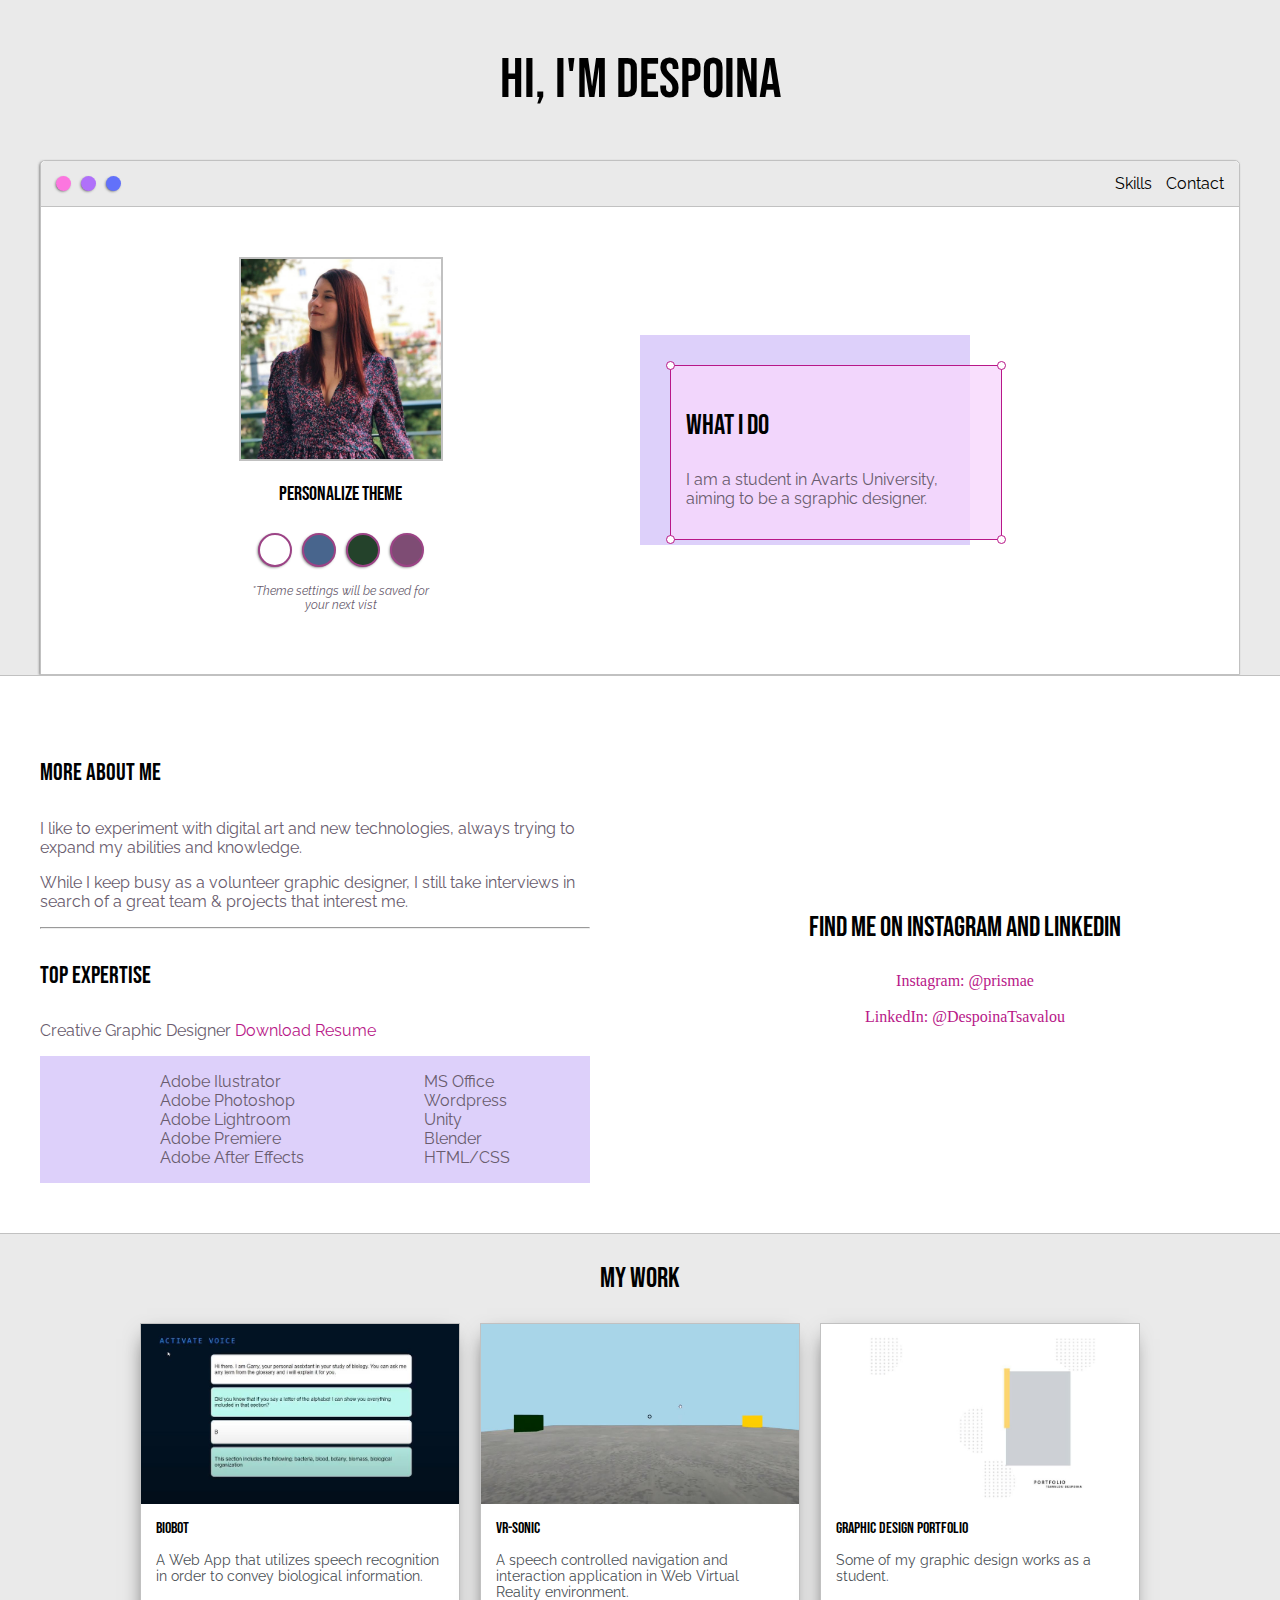
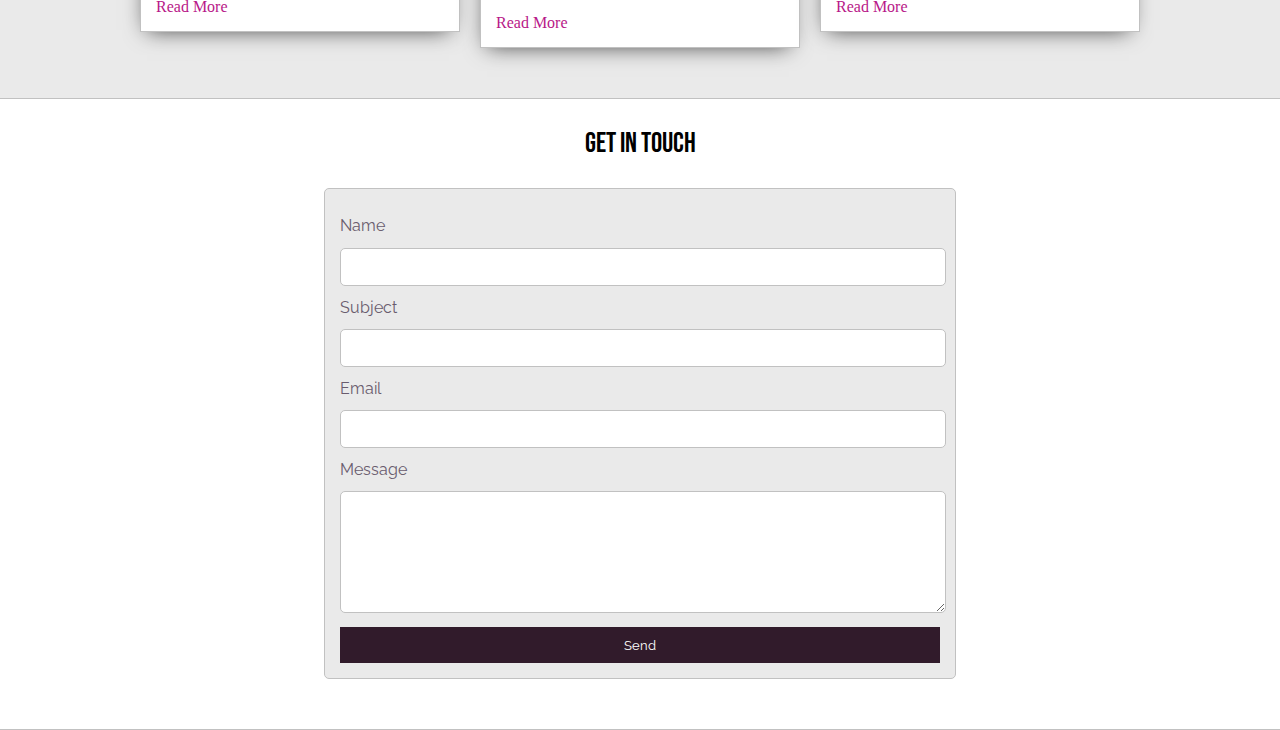
<file: index.html>
<!DOCTYPE html>
<html>
<head>
	<title>Despoina's Portfolio</title>


	<meta name="viewport" content="width=device-width, initial-scale=1, maximum-scale=1, minimum-scale=1" />

	<link href="https://fonts.googleapis.com/css2?family=Bebas+Neue&display=swap" rel="stylesheet">

	<link href="https://fonts.googleapis.com/css2?family=Raleway:wght@500&display=swap" rel="stylesheet">

	<link rel="stylesheet" type="text/css" href="default.css">
	<link id="theme-style" rel="stylesheet" type="text/css" href="">
</head>
<body>

	<section class="s1">
		<div class="main-container">
			<div class="greeting-wrapper">
				<h1>Hi, I'm Despoina</h1>
			</div>


			<div class="intro-wrapper">
				<div class="nav-wrapper">

			
					<a href="index.html">
						<div class="dots-wrapper">
							<div id="dot-1" class="browser-dot"></div>
							<div id="dot-2" class="browser-dot"></div>
							<div id="dot-3" class="browser-dot"></div>
						</div>
					</a>
					

					<ul id="navigation">
						<li><a href="index.html#skills">Skills</a></li>
						<li><a href="index.html#contact">Contact</a></li>
					
					</ul>
				</div>


				<div class="left-column">
					<img id="profile_pic" src="images/Despoina.jpg">
					<h5 style="text-align: center;line-height: 0;">Personalize Theme</h5>

					<div id="theme-options-wrapper">
						<div data-mode="light" id="light-mode" class="theme-dot"></div>
						<div data-mode="blue" id="blue-mode" class="theme-dot"></div>
						<div data-mode="green" id="orange-mode" class="theme-dot"></div>
						<div data-mode="purple" id="purple-mode" class="theme-dot"></div>
					</div>

					<p id="settings-note">*Theme settings will be saved for<br>your next vist</p>
				</div>

				<div class="right-column">

					<div id="preview-shadow">
						<div id="preview">
							<div id="corner-tl" class="corner"></div>
							<div id="corner-tr" class="corner"></div>
							<h3>What I Do</h3>
							<p>I am a student in Avarts University, aiming to be a sgraphic designer.</p>
							<div id="corner-br" class="corner"></div>
							<div id="corner-bl" class="corner"></div>
						</div>
					</div>
				</div>
			</div>
		</div>
	</section>

	<section class="s2">
		<div class="main-container">


			<div class="about-wrapper">
				<div class="about-me">
					<h4>More about me</h4>

					<p>I like to experiment with digital art and new technologies, always trying to expand my abilities and knowledge.</p>

					<p>While I keep busy as a volunteer graphic designer, I still take interviews in search of a great team & projects that interest me.</p>


					<hr>

					<h4>TOP EXPERTISE</h4>

					<p>Creative Graphic Designer <a target="_blank" href="resume.pdf">Download Resume</a></p>

					<div id="skills">
						<ul>
							<li>Adobe Ilustrator</li>
							<li>Adobe Photoshop</li>
							<li>Adobe Lightroom</li>
							<li>Adobe Premiere</li>
							<li>Adobe After Effects</li>
						</ul>

						<ul>
							<li>MS Office</li>
							<li>Wordpress</li>
							<li>Unity</li>
							<li>Blender</li>
							<li>HTML/CSS</li>
						</ul>

					</div>

				</div>

				
				<div class="social-links">
					
					<h3>Find me on Instagram and LinkedIn</h3>

					<a target="_blank" href="https://www.instagram.com/_prismae/">Instagram: @prismae</a>
					<br>
					<a target="_blank" href="https://www.linkedin.com/in/despoina-tsavalou-a39bb920a/">LinkedIn: @DespoinaTsavalou</a>
				</div>
			</div>

		</div>
	</section>

	<section class="s1">
		<div class="main-container">
			<h3 style="text-align: center;">My Work</h3>

			<div class="post-wrapper">

				<div>
					<div class="post">
						<img class="thumbnail" src="images/biobot.jpg">
						<div class="post-preview">
							<h6 class="post-title">BioBot</h6>
							<p class="post-intro">A Web App that utilizes speech recognition in order to convey biological information.</p>
							<a href="biobot.html">Read More</a>
						</div>
					</div>
				</div>

				<div>
					<div class="sonic">
						<img class="thumbnail" src="images/sonic.jpg">
						<div class="sonic-preview">
							<h6 class="sonic-title">VR-SONIC</h6>
							<p class="sonic-intro">A speech controlled navigation and interaction application in Web Virtual Reality environment.</p>
							<a href="sonic.html">Read More</a>
						</div>
					</div>
				</div>

				<div>
					<div class="portfolio">
						<img class="thumbnail" src="images/portfolio.jpg">
						<div class="portfolio-preview">
							<h6 class="portfolio-title">Graphic Design Portfolio</h6>
							<p class="portfolio-intro">Some of my graphic design works as a student.</p>
							<a href="portfolio.html">Read More</a>
						</div>
					</div>
				</div>

			</div>
		</div>
	</section>

	<section class="s2">
		<div class="main-container">
			<a href=""></a>
			<h3 style="text-align: center;">Get In Touch</h3>

			<form id="contact-form">
				<a name="contact"></a>

				<label>Name</label>
				<input class="input-field" type="text" name="name">

				<label>Subject</label>
				<input class="input-field" type="text" name="subject">

				<label>Email</label>
				<input class="input-field" type="text" name="email">

				<label>Message</label>
				<textarea class="input-field" name="message"></textarea>

				<input id="submit-btn" type="submit" value="Send">
			</form>
		</div>
	</section> 

	<script type="text/javascript" src="script.js"></script>
</body>
</html>
</file>
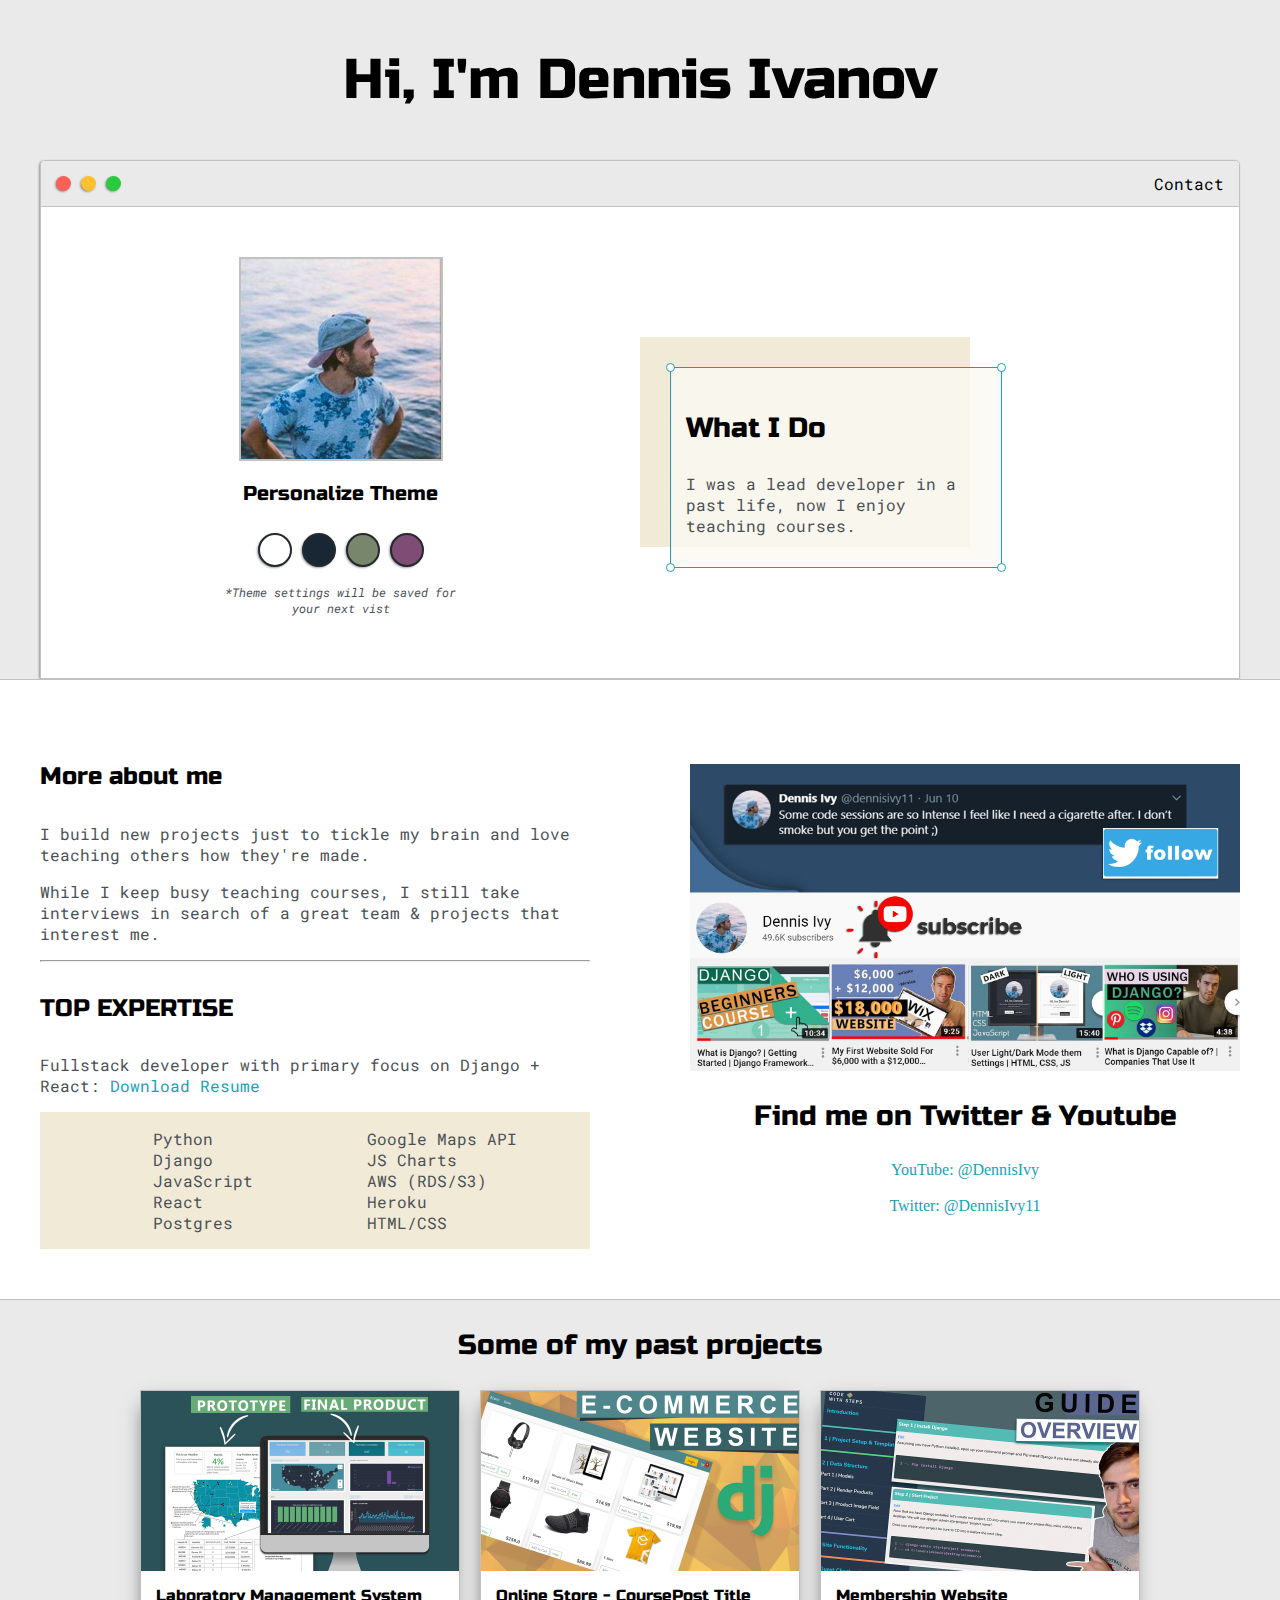
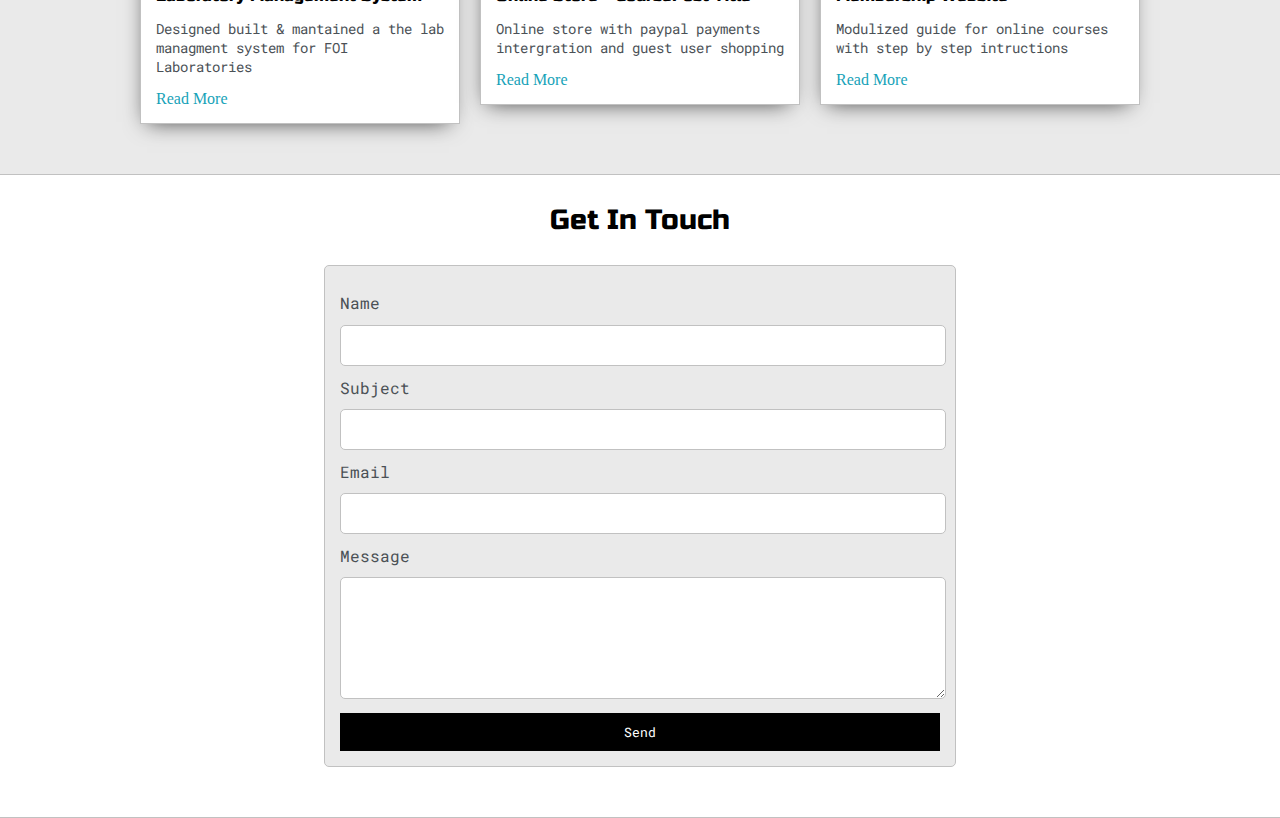
<file: portfolio-website-master/portfolio-website-master/index.html>
<!DOCTYPE html>
<html>
<head>
	<title>Dennis Ivy</title>


	<meta name="viewport" content="width=device-width, initial-scale=1, maximum-scale=1, minimum-scale=1" />

	<link href="https://fonts.googleapis.com/css2?family=Russo+One&display=swap" rel="stylesheet">

	<link href="https://fonts.googleapis.com/css2?family=Roboto+Mono:wght@500&family=Russo+One&display=swap" rel="stylesheet">

	<link rel="stylesheet" type="text/css" href="default.css">
	<link id="theme-style" rel="stylesheet" type="text/css" href="">
</head>
<body>

	<section class="s1">
		<div class="main-container">
			<div class="greeting-wrapper">
				<h1>Hi, I'm Dennis Ivanov</h1>
			</div>


			<div class="intro-wrapper">
				<div class="nav-wrapper">

					<!-- Link around dots-wrapper added after tutorial video -->
					<a href="index.html">
						<div class="dots-wrapper">
							<div id="dot-1" class="browser-dot"></div>
							<div id="dot-2" class="browser-dot"></div>
							<div id="dot-3" class="browser-dot"></div>
						</div>
					</a>
					

					<ul id="navigation">
						<li><a href="index.html#contact">Contact</a></li>

					</ul>
				</div>

				<div class="left-column">
					<img id="profile_pic" src="images/Dennis.jpg">
					<h5 style="text-align: center;line-height: 0;">Personalize Theme</h5>

					<div id="theme-options-wrapper">
						<div data-mode="light" id="light-mode" class="theme-dot"></div>
						<div data-mode="blue" id="blue-mode" class="theme-dot"></div>
						<div data-mode="green" id="green-mode" class="theme-dot"></div>
						<div data-mode="purple" id="purple-mode" class="theme-dot"></div>
					</div>

					<p id="settings-note">*Theme settings will be saved for<br>your next vist</p>
				</div>

				<div class="right-column">

					<div id="preview-shadow">
						<div id="preview">
							<div id="corner-tl" class="corner"></div>
							<div id="corner-tr" class="corner"></div>
							<h3>What I Do</h3>
							<p>I was a lead developer in a past life, now I enjoy teaching courses.</p>
							<div id="corner-br" class="corner"></div>
							<div id="corner-bl" class="corner"></div>
						</div>
					</div>
				</div>
			</div>
		</div>
	</section>

	<section class="s2">
		<div class="main-container">

			<div class="about-wrapper">
				<div class="about-me">
					<h4>More about me</h4>

					<p>I build new projects just to tickle my brain and love teaching others how they're made.</p>

					<p>While I keep busy teaching courses, I still take interviews in search of a great team & projects that interest me.</p>


					<hr>

					<h4>TOP EXPERTISE</h4>

					<p>Fullstack developer with primary focus on Django + React: <a target="_blank" href="resume.pdf">Download Resume</a></p>

					<div id="skills">
						<ul>
							<li>Python</li>
							<li>Django</li>
							<li>JavaScript</li>
							<li>React</li>
							<li>Postgres</li>
						</ul>

						<ul>
							<li>Google Maps API</li>
							<li>JS Charts</li>
							<li>AWS (RDS/S3)</li>
							<li>Heroku</li>
							<li>HTML/CSS</li>
						</ul>

					</div>

				</div>

				
				<div class="social-links">
					<img id="social_img" src="images/follow.jpg">
					<h3>Find me on Twitter & Youtube</h3>

					<a target="_blank" href="https://www.youtube.com/c/dennisivy">YouTube: @DennisIvy</a>
					<br>
					<a target="_blank" href="https://twitter.com/dennisivy11">Twitter: @DennisIvy11</a>
				</div>
			</div>

		</div>
	</section>

	<section class="s1">
		<div class="main-container">
			<h3 style="text-align: center;">Some of my past projects</h3>

			<div class="post-wrapper">

				<div>
					<div class="post">
						<img class="thumbnail" src="images/dash.jpg">
						<div class="post-preview">
							<h6 class="post-title">Laboratory Management System</h6>
							<p class="post-intro">Designed built & mantained a the lab managment system for FOI Laboratories</p>
							<a href="post.html">Read More</a>
						</div>
					</div>
				</div>

				<div>
					<div class="post">
						<img class="thumbnail" src="images/ecom.jpg">
						<div class="post-preview">
							<h6 class="post-title">Online Store - CoursePost Title</h6>
							<p class="post-intro">Online store with paypal payments intergration and guest user shopping</p>
							<a href="post.html">Read More</a>
						</div>
					</div>
				</div>

				<div>
					<div class="post">
						<img class="thumbnail" src="images/membership site.jpg">
						<div class="post-preview">
							<h6 class="post-title">Membership Website</h6>
							<p class="post-intro">Modulized guide for online courses with step by  step intructions</p>
							<a href="post.html">Read More</a>
						</div>
					</div>
				</div>

			</div>
		</div>
	</section>

	<section class="s2">
		<div class="main-container">
			<a href=""></a>
			<h3 style="text-align: center;">Get In Touch</h3>

			<form id="contact-form">
				<a name="contact"></a>

				<label>Name</label>
				<input class="input-field" type="text" name="name">

				<label>Subject</label>
				<input class="input-field" type="text" name="subject">

				<label>Email</label>
				<input class="input-field" type="text" name="email">

				<label>Message</label>
				<textarea class="input-field" name="message"></textarea>

				<input id="submit-btn" type="submit" value="Send">
			</form>
		</div>
	</section> 

	<script type="text/javascript" src="script.js"></script>
</body>
</html>
</file>
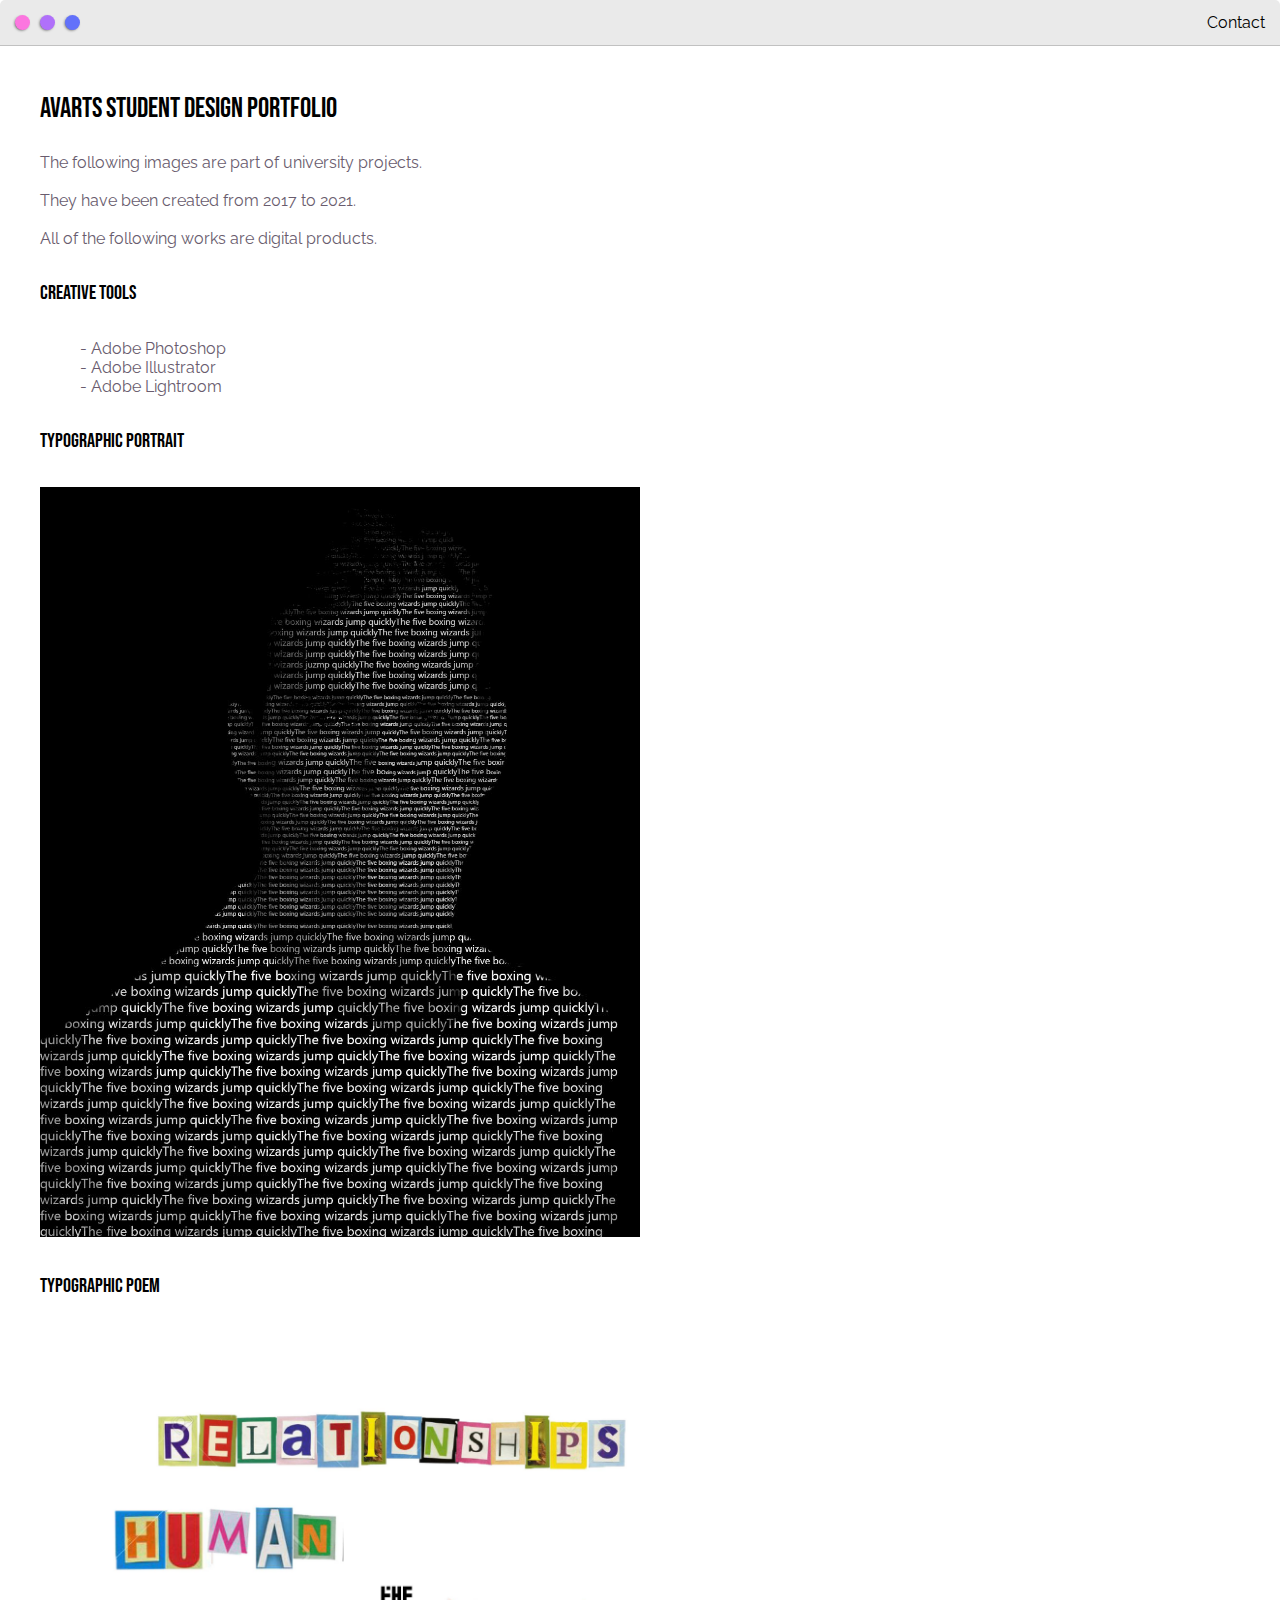
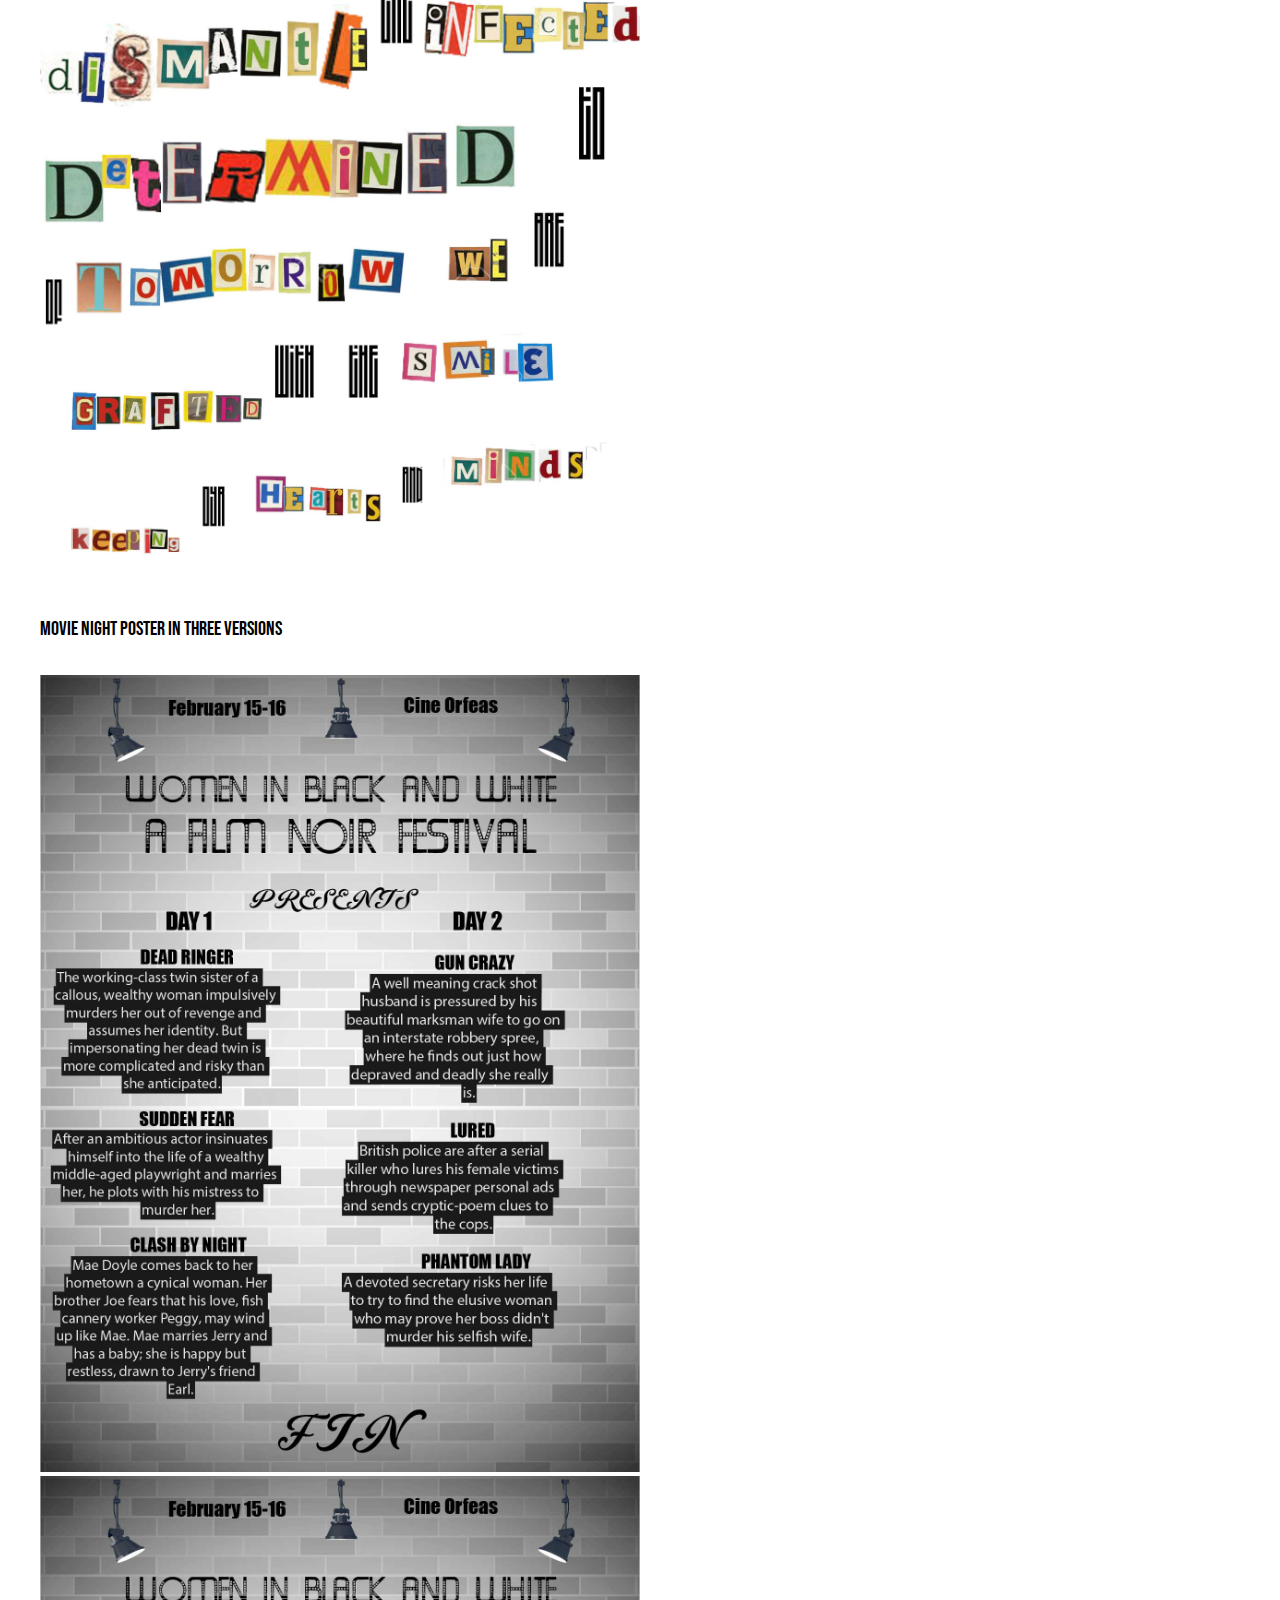
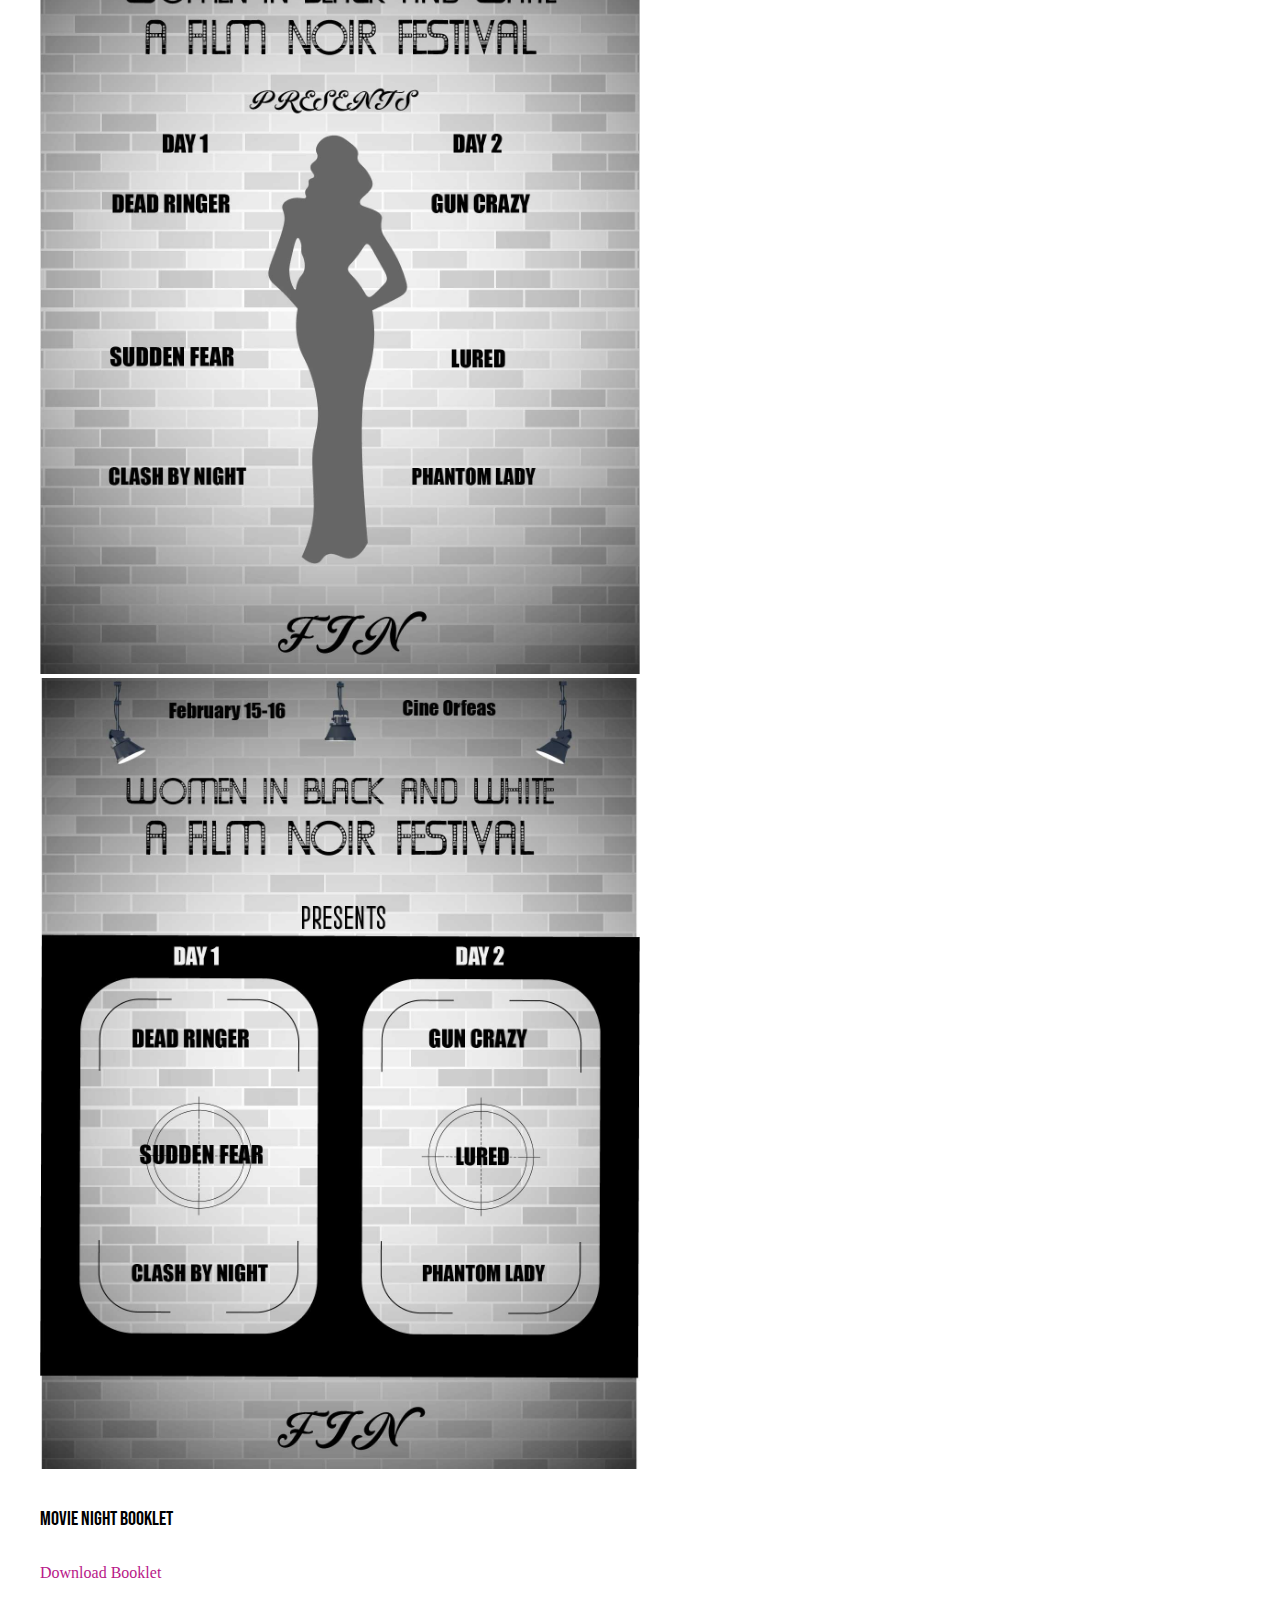
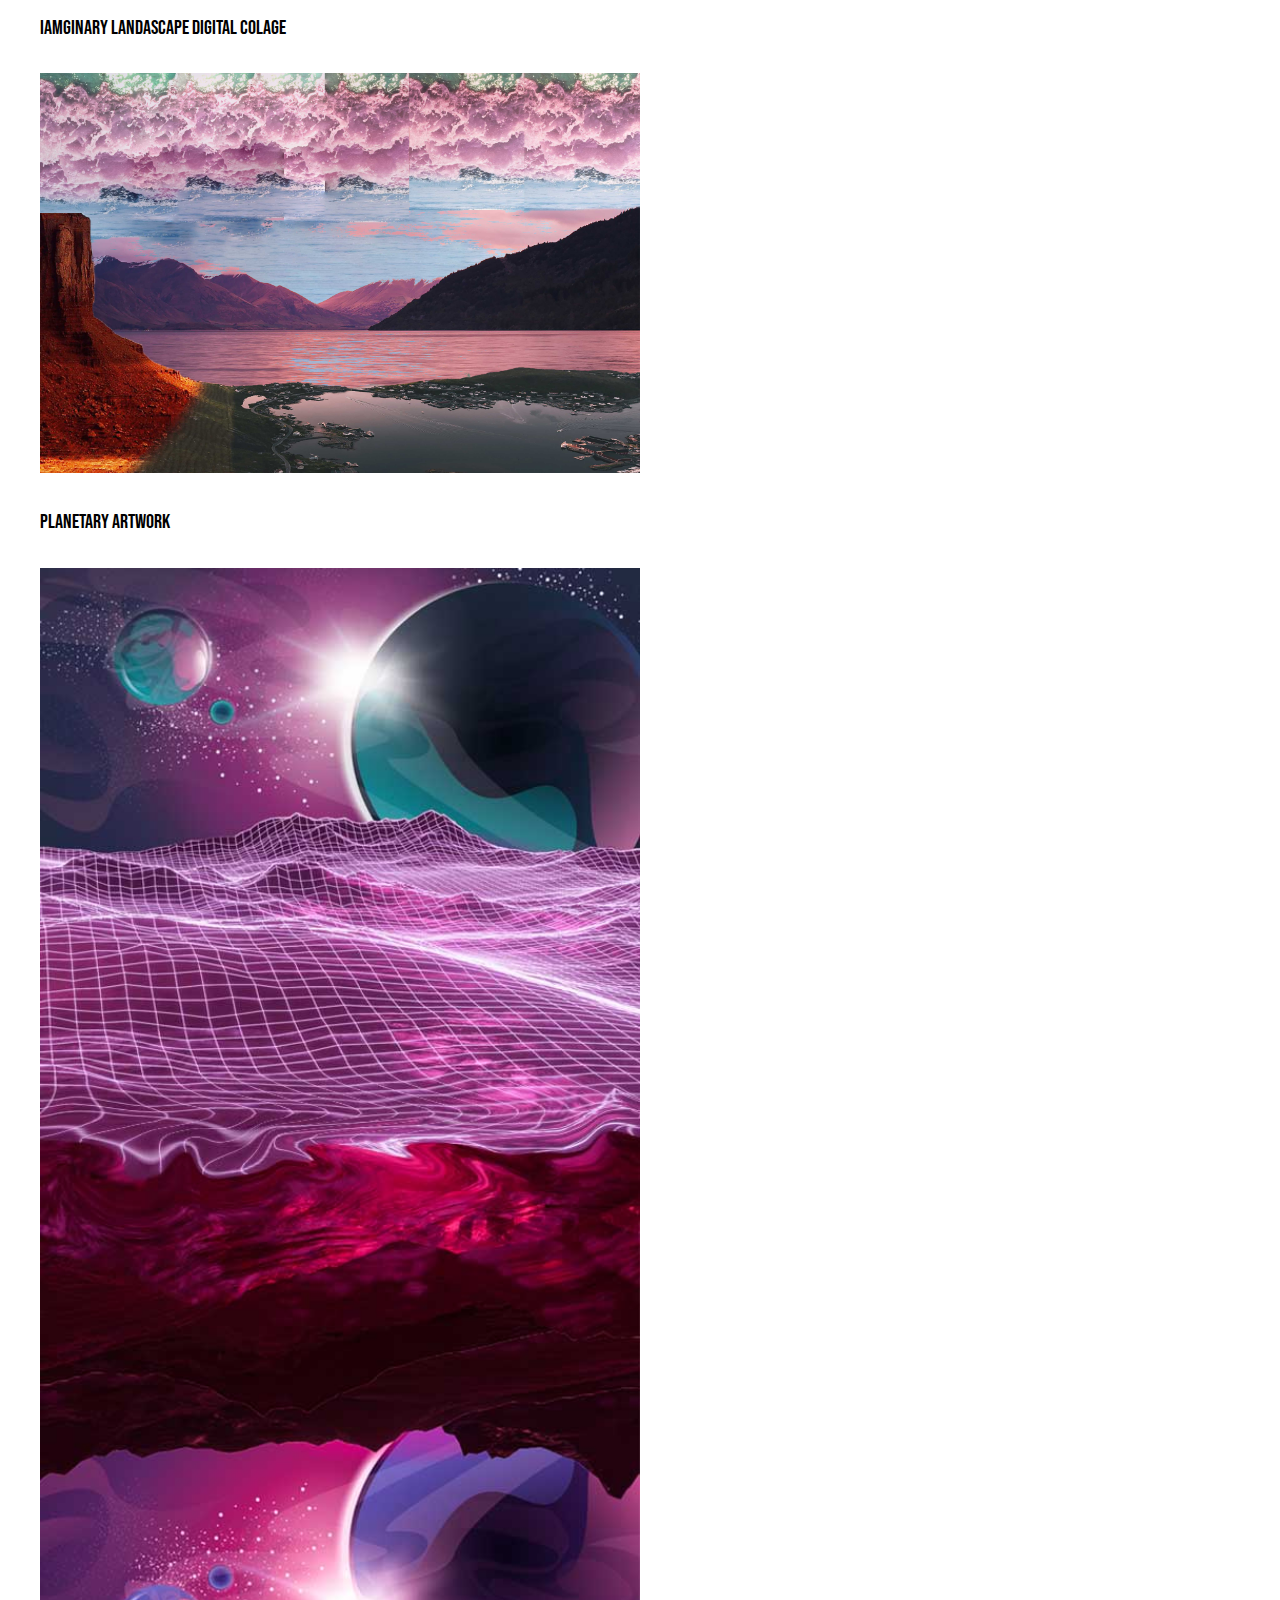
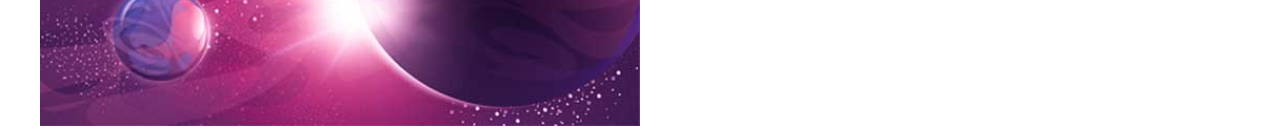
<file: portfolio.html>
<!DOCTYPE html>
<html>
<head>
	<title>STUDENT PORTFOLIO</title>


	<meta name="viewport" content="width=device-width, initial-scale=1, maximum-scale=1, minimum-scale=1" />

	<link href="https://fonts.googleapis.com/css2?family=Bebas+Neue&display=swap" rel="stylesheet">

	<link href="https://fonts.googleapis.com/css2?family=Raleway:wght@500&display=swap" rel="stylesheet">

	<link rel="stylesheet" type="text/css" href="default.css">


	<style type="text/css">
		.img-container{
			max-width: 600px;
		}

		img{
			width: 100%
		}

	</style>

</head>
<body>
	<div class="nav-wrapper">

	
		<a href="index.html">
			<div class="dots-wrapper">
				<div id="dot-1" class="browser-dot"></div>
				<div id="dot-2" class="browser-dot"></div>
				<div id="dot-3" class="browser-dot"></div>
			</div>
		</a>

		<ul id="navigation">
			<li><a href="index.html#contact">Contact</a></li>

		</ul>
	</div>

	<div class="main-container">
		<br>

		
		<h3>Avarts Student Design Portfolio</h3>
		

		<p>The following images are part of university projects.
		<br>
		<br>
		They have been created from 2017 to 2021.
		<br>
		<br>
		All of the following works are digital products.</p>

		<h5>Creative Tools</h5>
		<ul>
			<li>- Adobe Photoshop</li>
			<li>- Adobe Illustrator</li>
			<li>- Adobe Lightroom</li>
		</ul>


		<h5>Typographic Portrait</h5>
		<div class="img-container">
			<img src="images/portrait.jpg">
		</div>

		<h5>Typographic Poem</h5>
		<div class="img-container">
			<img src="images/typographic.jpg">
		</div>

		<h5>Movie Night Poster in Three Versions</h5>
		<div class="img-container">
			<img src="images/ver1.jpg">
			<img src="images/ver2.jpg">
			<img src="images/ver3.jpg">
		</div>

		<h5>Movie Night Booklet</h5>
			<a target="_blank" href="booklet.pdf">Download Booklet</a>

		<h5>Iamginary Landascape Digital Colage</h5>
		<div class="img-container">
			<img src="images/landscape.jpg">
		</div>

		<h5>PLanetary Artwork</h5>
		<div class="img-container">
			<img src="images/planets.jpg">
		</div>

	</div>

</body>
</html>
</file>
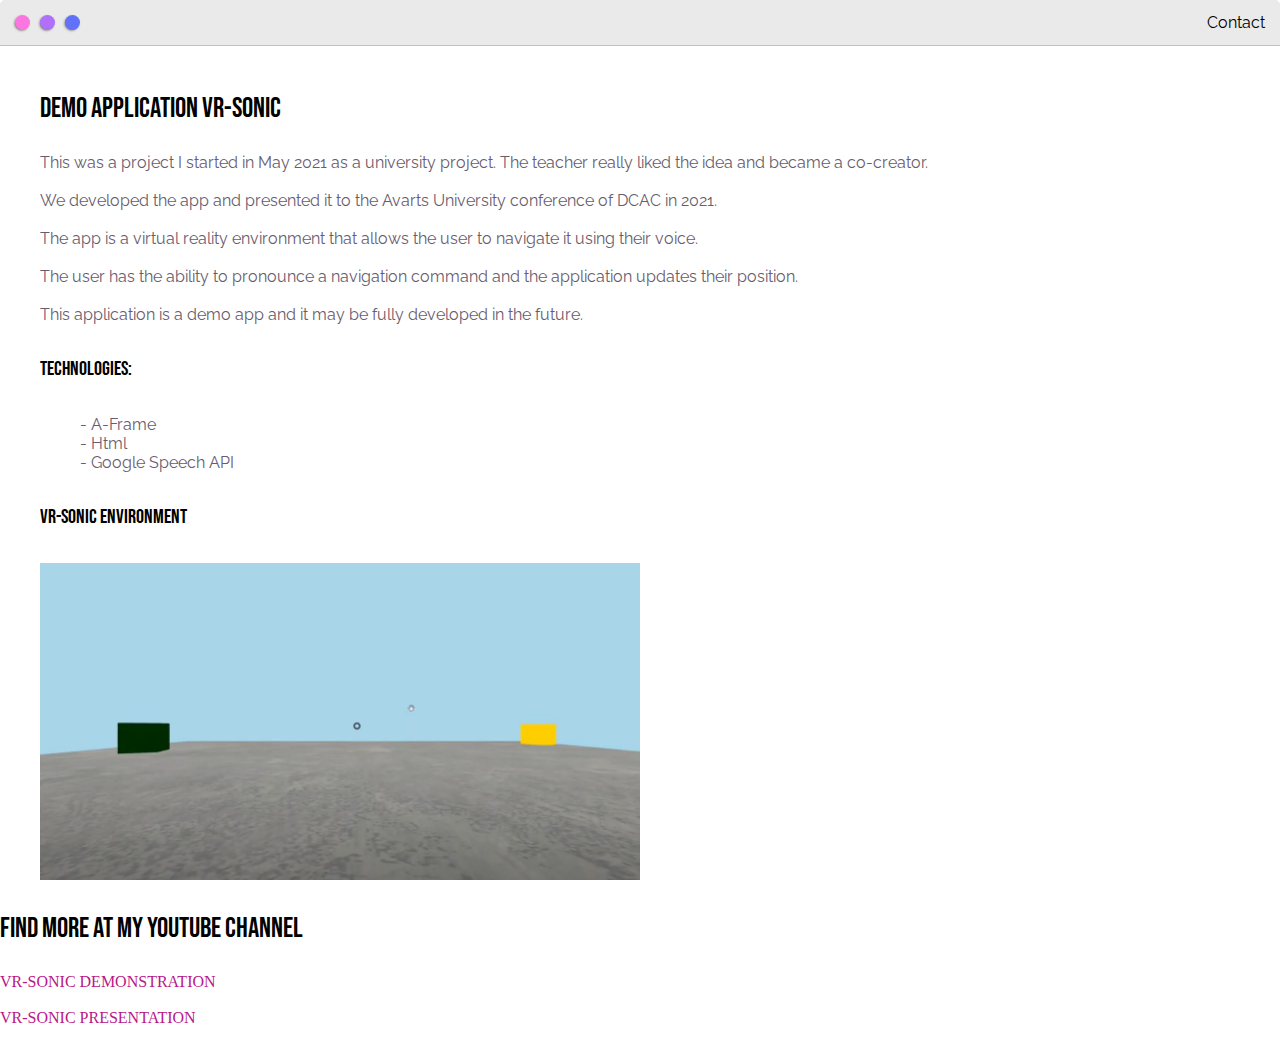
<file: sonic.html>
<!DOCTYPE html>
<html>
<head>
	<title>VR-SONIC</title>


	<meta name="viewport" content="width=device-width, initial-scale=1, maximum-scale=1, minimum-scale=1" />

	<link href="https://fonts.googleapis.com/css2?family=Bebas+Neue&display=swap" rel="stylesheet">

	<link href="https://fonts.googleapis.com/css2?family=Raleway:wght@500&display=swap" rel="stylesheet">

	<link rel="stylesheet" type="text/css" href="default.css">


	<style type="text/css">
		.img-container{
			max-width: 600px;
		}

		img{
			width: 100%
		}

	</style>

</head>
<body>
	<div class="nav-wrapper">


		<a href="index.html">
			<div class="dots-wrapper">
				<div id="dot-1" class="browser-dot"></div>
				<div id="dot-2" class="browser-dot"></div>
				<div id="dot-3" class="browser-dot"></div>
			</div>
		</a>

		<ul id="navigation">
			<li><a href="index.html#contact">Contact</a></li>

		</ul>
	</div>

	<div class="main-container">
		<br>

		
		<h3>Demo Application VR-SONIC</h3>
		

		<p>This was a project I started in May 2021 as a university project. The teacher really liked the idea and became a co-creator.
		<br>
		<br>
		We developed the app and presented it to the Avarts University conference of DCAC in 2021.
		<br>
		<br>
		The app is a virtual reality environment that allows the user to navigate it using their voice.
		<br>
		<br>
		The user has the ability to pronounce a navigation command and the application updates their position.
		<br>
		<br>
		This application is a demo app and it may be fully developed in the future.</p>

		<h5>Technologies:</h5>
		<ul>
			<li>- A-Frame</li>
			<li>- Html</li>
			<li>- Google Speech API</li>
		</ul>


		<h5>VR-SONIC Environment</h5>
		<div class="img-container">
			<img src="images/sonic.jpg">
		</div>


	</div>

	<div class="links">
					
		<h3>Find more at my YouTube channel</h3>

		<a target="_blank" href="https://www.youtube.com/watch?v=5QZxMqFMEh8">VR-SONIC DEMONSTRATION</a>
		<br>
		<a target="_blank" href="https://www.youtube.com/watch?v=PUKLckjCBUo&t=4s">VR-SONIC PRESENTATION</a>
		<br>
	</div>

</body>
</html>
</file>
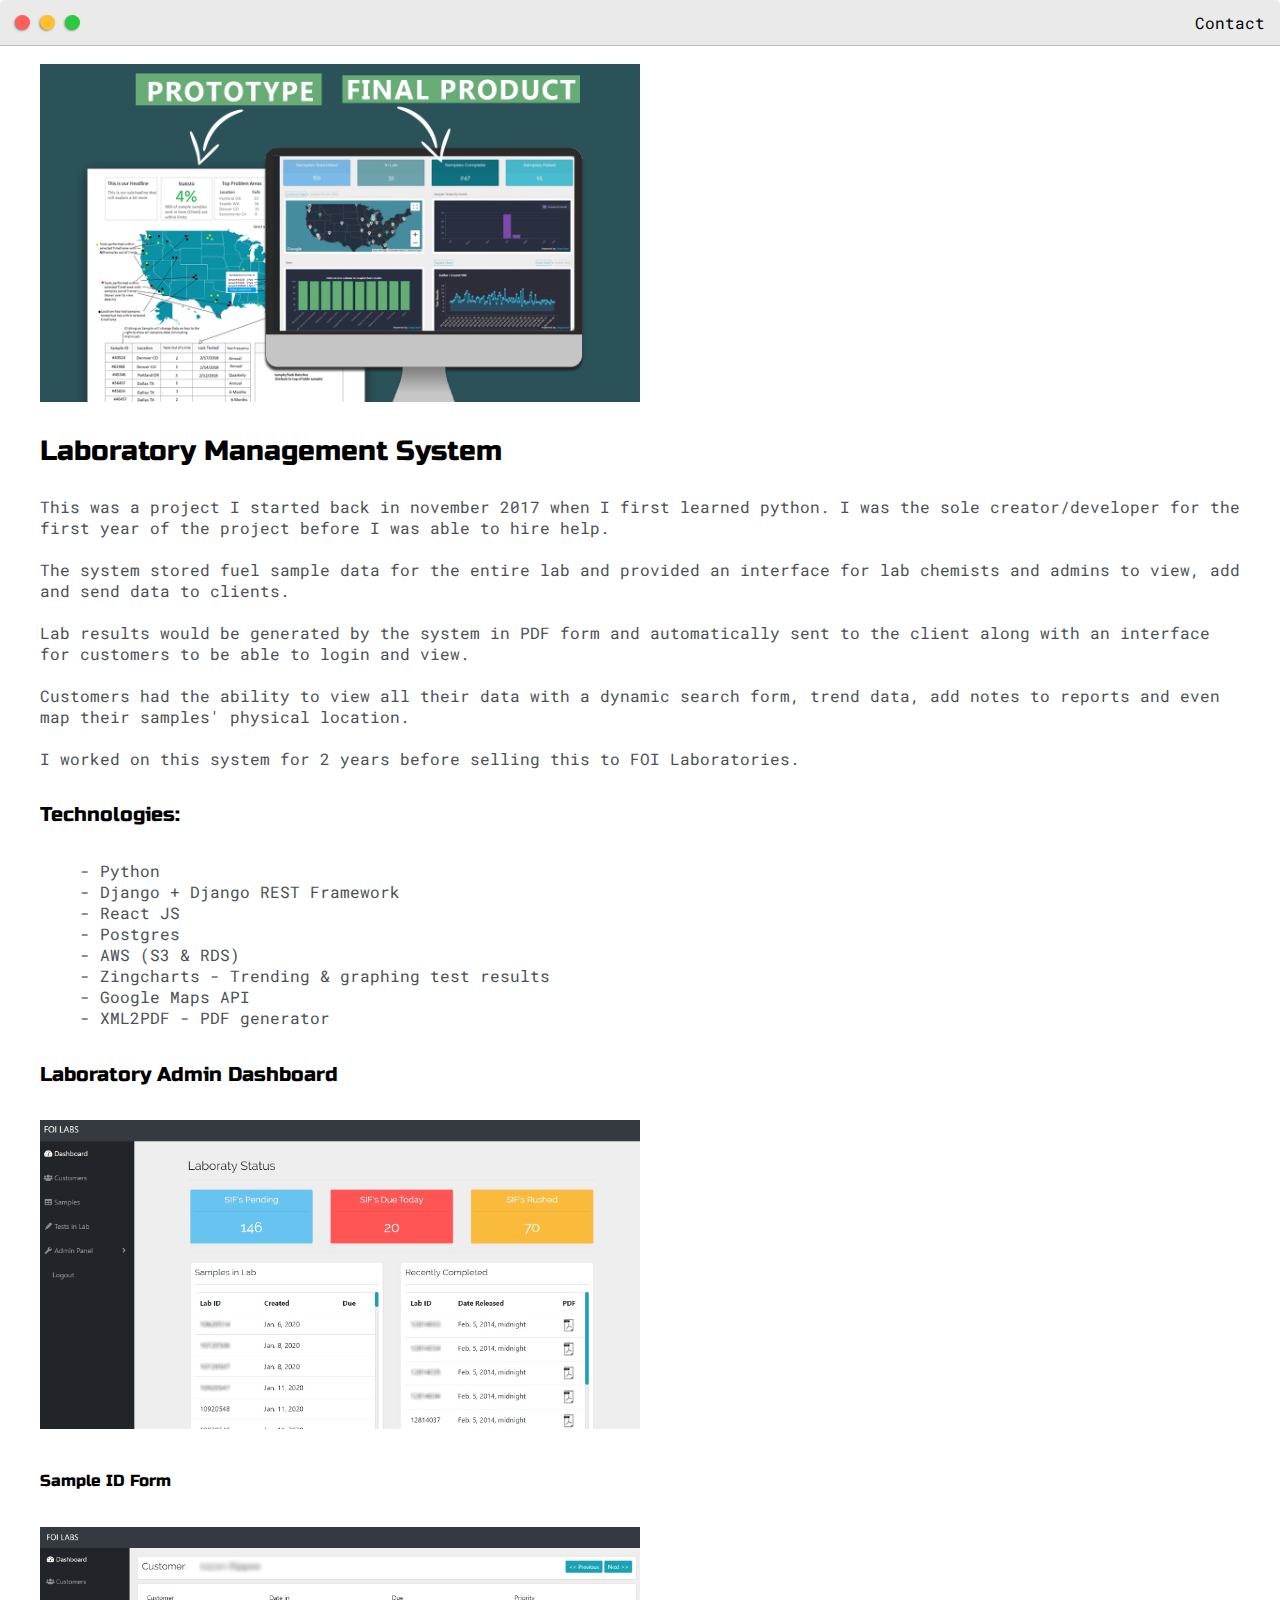
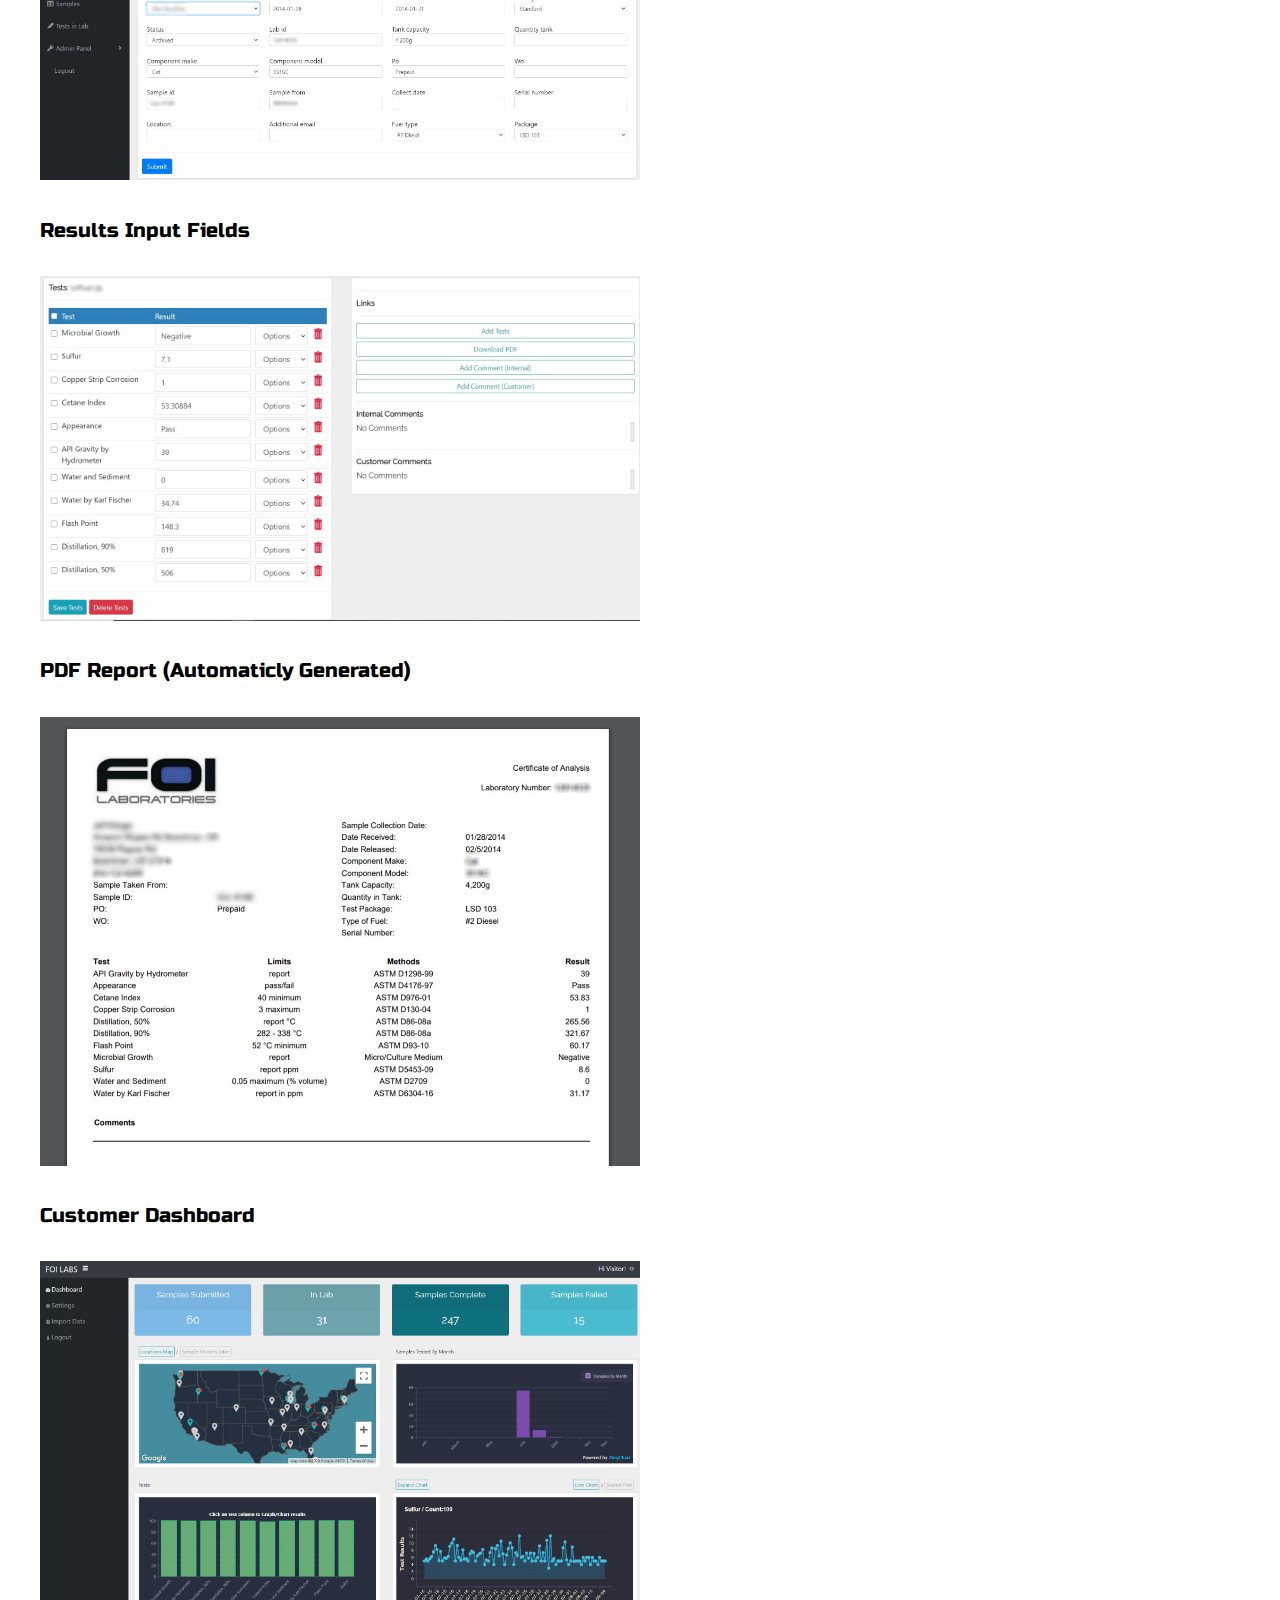
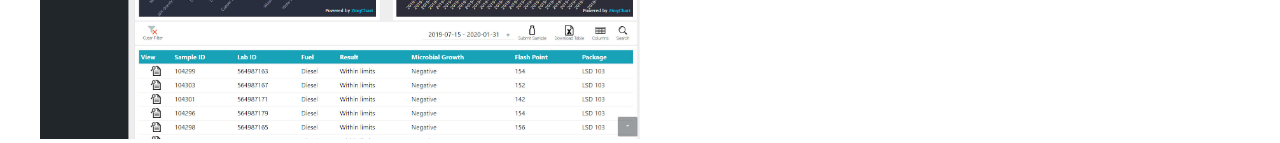
<file: portfolio-website-master/portfolio-website-master/post.html>
<!DOCTYPE html>
<html>
<head>
	<title>Post Name</title>


	<meta name="viewport" content="width=device-width, initial-scale=1, maximum-scale=1, minimum-scale=1" />

	<link href="https://fonts.googleapis.com/css2?family=Russo+One&display=swap" rel="stylesheet">

	<link href="https://fonts.googleapis.com/css2?family=Roboto+Mono:wght@500&display=swap" rel="stylesheet">

	<link rel="stylesheet" type="text/css" href="default.css">


	<style type="text/css">
		.img-container{
			max-width: 600px;
		}

		img{
			width: 100%
		}

	</style>

</head>
<body>
	<div class="nav-wrapper">

		<!-- Link around dots-wrapper added after tutorial video -->
		<a href="index.html">
			<div class="dots-wrapper">
				<div id="dot-1" class="browser-dot"></div>
				<div id="dot-2" class="browser-dot"></div>
				<div id="dot-3" class="browser-dot"></div>
			</div>
		</a>

		<ul id="navigation">
			<li><a href="index.html#contact">Contact</a></li>

		</ul>
	</div>

	<div class="main-container">
		<br>

		<div class="img-container">
			<img src="images/dash.jpg">
		</div>
		
		<h3>Laboratory Management System</h3>

		<p>This was a project I started back in november 2017 when I first learned python. I was the sole creator/developer for the first year of the project before I was able to hire help.
		<br>
		<br>
		The system stored fuel sample data for the entire lab and provided an interface for lab chemists and admins to view, add and send data to clients.
		<br>
		<br>
		Lab results would be generated by the system in PDF form and automatically sent to the client along with an interface for customers to be able to login and view.
		<br>
		<br>
		Customers had the ability to view all their data with a dynamic search form, trend data, add notes to reports and even map their samples' physical location.
		<br>
		<br>
		I worked on this system for 2 years before selling this to FOI Laboratories.</p>

		<h5>Technologies:</h5>
		<ul>
			<li>- Python</li>
			<li>- Django + Django REST Framework</li>
			<li>- React JS</li>
			<li>- Postgres</li>
			<li>- AWS (S3 & RDS)</li>
			<li>- Zingcharts - Trending & graphing test results</li>
			<li>- Google Maps API</li>
			<li>- XML2PDF - PDF generator</li>
		</ul>


		<h5>Laboratory Admin Dashboard</h5>
		<div class="img-container">
			<img src="images/lab-dash.jpg">
		</div>

		<h6>Sample ID Form</h5>
		<div class="img-container">
			<img src="images/sample-form.jpg">
		</div>

		<h5>Results Input Fields</h5>
		<div class="img-container">
			<img src="images/results.jpg">
		</div>

		<h5>PDF Report (Automaticly Generated)</h5>
		<div class="img-container">
			<img src="images/pdf-report.jpg">
		</div>

		<h5>Customer Dashboard</h5>
		<div class="img-container">
			<img src="images/customer-dash.jpg">
		</div>

	</div>

</body>
</html>
</file>
<file: default.css>
:root{
	--mainColor:#eaeaea;
	--secondaryColor:#fff;

	--borderColor:#c1c1c1;

	--mainText:black;
	--secondaryText:#695c6e;

	--themeDotBorder:#9c4386;

	--previewBg:rgba(247, 215, 253, 0.8);
	--previewShadow:#ddd0fa;


	--buttonColor:rgb(49, 27, 43);


}


html, body{
	padding: 0;
	margin: 0;
	scroll-behavior: smooth;
}

body *{
	transition: 0.3s;
}


h1, h2, h3, h4, h5, h6, strong{
	color: var(--mainText);
	font-family: 'Bebas Neue', cursive;
	font-weight: 500;
}

p, li, span, label, input, textarea{
	color: var(--secondaryText);
	font-family: 'Raleway', sans-serif;
}

a{
	text-decoration: none;
	color:#b81788;
}

ul{
	list-style: none;
}

h1 { font-size: 56px;}
h2 { font-size: 36px;}
h3 { font-size: 28px;}
h4 { font-size: 24px;}
h5 { font-size: 20px;}
h6 { font-size: 16px;}


.s1{
	background-color: var(--mainColor);
	border-bottom:1px solid var(--borderColor);
	overflow:auto;
}

.s2{
	background-color: var(--secondaryColor);
	border-bottom:1px solid var(--borderColor);
	overflow:auto;
}




.main-container{
	width: 1200px;
	margin: 0 auto;
}


.greeting-wrapper{
	display: grid;
	text-align: center;
	align-content: center;
	min-height: 10em;

}

.intro-wrapper{
	background-color: var(--secondaryColor);
	border:1px solid var(--borderColor);
	border-radius:5px 5px 0 0;


	-webkit-box-shadow: -1px 1px 3px -1px rgba(0,0,0,0.75);
	-moz-box-shadow: -1px 1px 3px -1px rgba(0,0,0,0.75);
	box-shadow: -1px 1px 3px -1px rgba(0,0,0,0.75);

	display: grid;
	grid-template-columns: 1fr 1fr;
	grid-template-areas: 
		'nav-wrapper nav-wrapper'
		'left-column right-column'
	;
}


.nav-wrapper{
	border-radius:5px 5px 0 0;
	grid-area:nav-wrapper;
	border-bottom: 1px solid var(--borderColor);
	display: flex;
	justify-content: space-between;
	align-items: center;
	background-color: var(--mainColor);
}

#navigation a{
	color:var(--mainText);
}


#navigation{
	margin:0;
	padding: 10px;
}

#navigation li{
	display: inline-block;
	margin-right: 5px;
	margin-left:5px;
}

.dots-wrapper{
	display: flex;
	padding: 10px;
}

#dot-1{
	background-color:  #fc76df;
}

#dot-2{
	background-color:  #b070fa;
}

#dot-3{
	background-color:  #6271fa;
}

.browser-dot{
	background-color: black;
	height: 15px;
	width: 15px;
	border-radius: 50%;
	margin: 5px;

	-webkit-box-shadow: -1px 1px 3px -1px rgba(0,0,0,0.75);
	-moz-box-shadow: -1px 1px 3px -1px rgba(0,0,0,0.75);
	box-shadow: -1px 1px 3px -1px rgba(0,0,0,0.75);

}


.left-column{
	grid-area: left-column;
	padding-top:50px;
	padding-bottom: 50px;
}

#profile_pic{
	display: block;
	margin:0 auto;

	height: 200px;
	width: 200px;
	object-fit: cover;
	border:2px solid var(--borderColor);
}


#theme-options-wrapper{
	display: flex;
	justify-content: center;
}

.theme-dot{
	height: 30px;
	width: 30px;
	background-color: black;
	border-radius: 50%;

	margin: 5px;
	border:2px solid var(--themeDotBorder);

	-webkit-box-shadow: -1px 1px 3px -1px rgba(0,0,0,0.75);
	-moz-box-shadow: -1px 1px 3px -1px rgba(0,0,0,0.75);
	box-shadow: -1px 1px 3px -1px rgba(0,0,0,0.75);

	cursor: pointer;
}


.theme-dot:hover{
	border-width: 5px;
}


#light-mode{
	background-color: #fff;
}

#blue-mode{
	background-color: #48658d;
}

#orange-mode{
	background-color: #24422b;
}

#purple-mode{
	background-color: #7E4C74;
}

#settings-note{
	font-size: 12px;
	font-style: italic;
	text-align: center;
}

.right-column{
	grid-area: right-column;
	display: grid;
	align-content: center;

	padding-top: 50px;
	padding-bottom: 50px;
}


#preview-shadow{
	background-color: var(--previewShadow);
	max-width: 300px;
	height: 180px;
	padding-left: 30px;
	padding-top: 30px;
}

#preview{
	width: 300px;
	border:1.5px solid #b81788;
	background-color: var(--previewBg);
	padding:15px;
	position: relative;
}

.corner{
	width:7px;
	height: 7px;
	border-radius: 50%;
	border:1.5px solid #b81788;
	background-color: #fff;
	position: absolute;
}

#corner-tl{
	top:-5px;
	left: -5px
}

#corner-tr{
	top:-5px;
	right: -5px
}


#corner-br{
	bottom:-5px;
	right: -5px
}


#corner-bl{
	bottom:-5px;
	left: -5px
}

.about-wrapper{
	display: grid;
	grid-template-columns: repeat(auto-fit, minmax(320px, 1fr));
	padding-bottom: 50px;
	padding-top: 50px;
	gap:100px;
}


#skills{
	display: flex;
	justify-content: space-evenly;
	background-color: var(--previewShadow);
}

.social-links{
	display: grid;
	align-content: center;
	text-align: center;
}

#social_img{
	width: 100%;
}


.post-wrapper{
	display: grid;
	grid-template-columns: repeat(auto-fit, 320px);
	gap:20px;
	justify-content: center;
	padding-bottom: 50px;
}

.post{
	border:1px solid var(--borderColor);
	-webkit-box-shadow: -2px 7px 21px -9px rgba(0,0,0,0.75);
	-moz-box-shadow: -2px 7px 21px -9px rgba(0,0,0,0.75);
	box-shadow: -2px 7px 21px -9px rgba(0,0,0,0.75);
}

.thumbnail{
	display: block;
	width: 100%;
	height:180px;
	object-fit: cover;
}

.post-preview{
	background-color: #fff;
	padding:15px;
}

.post-title{
	color:black;
	margin: 0;
}

.post-intro{
	color:#4b5156;
	font-size: 14px;
}


#contact-form{
	display: block;
	max-width: 600px;
	margin: 0 auto;
	border: 1px solid var(--borderColor);
	padding: 15px;
	border-radius: 5px;
	background-color: var(--mainColor);
	margin-bottom: 50px;

}

#contact-form label{
	line-height: 2.7em;
}

#contact-form textarea{
	min-height: 100px;
	font-size: 14px;
}


.input-field{
	width: 100%;
	padding-top: 10px;
	padding-bottom:10px; 
	background-color: var(--secondaryColor);
	border-radius: 5px;
	border:1px solid var(--borderColor);
	font-size: 14px;
}


#submit-btn{
	margin-top: 10px;
	width: 100%;
	padding-top: 10px;
	padding-bottom:10px; 
	color: #fff;
	background-color: var(--buttonColor);
	border:none;
}


@media screen and (max-width: 1200px){
	.main-container{
		width: 95%;
	}
}

@media screen and (max-width: 800px){
	.intro-wrapper{
		grid-template-columns: 1fr;
		grid-template-areas: 
			'nav-wrapper'
			'left-column'
			'right-column'
		;
	}

	.right-column{
		justify-content: center;
	}

}

@media screen and (max-width: 400px){
	#preview-shadow{
		max-width: 280px;
		height: 180px;
		padding-left: 10px;
		padding-top: 10px;
	}

	#preview{
		width: 280px;

	}

}

.sonic-wrapper{
	display: grid;
	grid-template-columns: repeat(auto-fit, 320px);
	gap:20px;
	justify-content: center;
	padding-bottom: 50px;
}

.sonic{
	border:1px solid var(--borderColor);
	-webkit-box-shadow: -2px 7px 21px -9px rgba(0,0,0,0.75);
	-moz-box-shadow: -2px 7px 21px -9px rgba(0,0,0,0.75);
	box-shadow: -2px 7px 21px -9px rgba(0,0,0,0.75);
}

.thumbnail{
	display: block;
	width: 100%;
	height:180px;
	object-fit: cover;
}

.sonic-preview{
	background-color: #fff;
	padding:15px;
}

.sonic-title{
	color:black;
	margin: 0;
}

.sonic-intro{
	color:#4b5156;
	font-size: 14px;
}

.links{
	display: grid;
	align-content: left;
	text-align: left;
}

#contact-form{
	display: block;
	max-width: 600px;
	margin: 0 auto;
	border: 1px solid var(--borderColor);
	padding: 15px;
	border-radius: 5px;
	background-color: var(--mainColor);
	margin-bottom: 50px;

}

#contact-form label{
	line-height: 2.7em;
}

#contact-form textarea{
	min-height: 100px;
	font-size: 14px;
}


.input-field{
	width: 100%;
	padding-top: 10px;
	padding-bottom:10px; 
	background-color: var(--secondaryColor);
	border-radius: 5px;
	border:1px solid var(--borderColor);
	font-size: 14px;
}


#submit-btn{
	margin-top: 10px;
	width: 100%;
	padding-top: 10px;
	padding-bottom:10px; 
	color: #fff;
	background-color: var(--buttonColor);
	border:none;
}


@media screen and (max-width: 1200px){
	.main-container{
		width: 95%;
	}
}

@media screen and (max-width: 800px){
	.intro-wrapper{
		grid-template-columns: 1fr;
		grid-template-areas: 
			'nav-wrapper'
			'left-column'
			'right-column'
		;
	}

	.right-column{
		justify-content: center;
	}

}

@media screen and (max-width: 400px){
	#preview-shadow{
		max-width: 280px;
		height: 180px;
		padding-left: 10px;
		padding-top: 10px;
	}

	#preview{
		width: 280px;

	}

}

.portfolio-wrapper{
	display: grid;
	grid-template-columns: repeat(auto-fit, 320px);
	gap:20px;
	justify-content: center;
	padding-bottom: 50px;
}

.portfolio{
	border:1px solid var(--borderColor);
	-webkit-box-shadow: -2px 7px 21px -9px rgba(0,0,0,0.75);
	-moz-box-shadow: -2px 7px 21px -9px rgba(0,0,0,0.75);
	box-shadow: -2px 7px 21px -9px rgba(0,0,0,0.75);
}

.thumbnail{
	display: block;
	width: 100%;
	height:180px;
	object-fit: cover;
}

.portfolio-preview{
	background-color: #fff;
	padding:15px;
}

.portfolio-title{
	color:black;
	margin: 0;
}

.portfolio-intro{
	color:#4b5156;
	font-size: 14px;
}

#contact-form{
	display: block;
	max-width: 600px;
	margin: 0 auto;
	border: 1px solid var(--borderColor);
	padding: 15px;
	border-radius: 5px;
	background-color: var(--mainColor);
	margin-bottom: 50px;

}

#contact-form label{
	line-height: 2.7em;
}

#contact-form textarea{
	min-height: 100px;
	font-size: 14px;
}


.input-field{
	width: 100%;
	padding-top: 10px;
	padding-bottom:10px; 
	background-color: var(--secondaryColor);
	border-radius: 5px;
	border:1px solid var(--borderColor);
	font-size: 14px;
}


#submit-btn{
	margin-top: 10px;
	width: 100%;
	padding-top: 10px;
	padding-bottom:10px; 
	color: #fff;
	background-color: var(--buttonColor);
	border:none;
}


@media screen and (max-width: 1200px){
	.main-container{
		width: 95%;
	}
}

@media screen and (max-width: 800px){
	.intro-wrapper{
		grid-template-columns: 1fr;
		grid-template-areas: 
			'nav-wrapper'
			'left-column'
			'right-column'
		;
	}

	.right-column{
		justify-content: center;
	}

}

@media screen and (max-width: 400px){
	#preview-shadow{
		max-width: 280px;
		height: 180px;
		padding-left: 10px;
		padding-top: 10px;
	}

	#preview{
		width: 280px;

	}

}
</file>
<file: portfolio-website-master/portfolio-website-master/default.css>
:root{
	--mainColor:#eaeaea;
	--secondaryColor:#fff;

	--borderColor:#c1c1c1;

	--mainText:black;
	--secondaryText:#4b5156;

	--themeDotBorder:#24292e;

	--previewBg:rgb(251, 249, 243, 0.8);
	--previewShadow:#f0ead6;


	--buttonColor:black;


}


html, body{
	padding: 0;
	margin: 0;
	scroll-behavior: smooth;
}

body *{
	transition: 0.3s;
}


h1, h2, h3, h4, h5, h6, strong{
	color: var(--mainText);
	font-family: 'Russo One', sans-serif;
	font-weight: 500;
}

p, li, span, label, input, textarea{
	color: var(--secondaryText);
	font-family: 'Roboto Mono', monospace;
}

a{
	text-decoration: none;
	color:#17a2b8;
}

ul{
	list-style: none;
}

h1 { font-size: 56px;}
h2 { font-size: 36px;}
h3 { font-size: 28px;}
h4 { font-size: 24px;}
h5 { font-size: 20px;}
h6 { font-size: 16px;}


.s1{
	background-color: var(--mainColor);
	border-bottom:1px solid var(--borderColor);
	overflow:auto;
}

.s2{
	background-color: var(--secondaryColor);
	border-bottom:1px solid var(--borderColor);
	overflow:auto;
}




.main-container{
	width: 1200px;
	margin: 0 auto;
}


.greeting-wrapper{
	display: grid;
	text-align: center;
	align-content: center;
	min-height: 10em;

}

.intro-wrapper{
	background-color: var(--secondaryColor);
	border:1px solid var(--borderColor);
	border-radius:5px 5px 0 0;


	-webkit-box-shadow: -1px 1px 3px -1px rgba(0,0,0,0.75);
	-moz-box-shadow: -1px 1px 3px -1px rgba(0,0,0,0.75);
	box-shadow: -1px 1px 3px -1px rgba(0,0,0,0.75);

	display: grid;
	grid-template-columns: 1fr 1fr;
	grid-template-areas: 
		'nav-wrapper nav-wrapper'
		'left-column right-column'
	;
}


.nav-wrapper{
	border-radius:5px 5px 0 0;
	grid-area:nav-wrapper;
	border-bottom: 1px solid var(--borderColor);
	display: flex;
	justify-content: space-between;
	align-items: center;
	background-color: var(--mainColor);
}

#navigation a{
	color:var(--mainText);
}


#navigation{
	margin:0;
	padding: 10px;
}

#navigation li{
	display: inline-block;
	margin-right: 5px;
	margin-left:5px;
}

.dots-wrapper{
	display: flex;
	padding: 10px;
}

#dot-1{
	background-color:  #FC6058;
}

#dot-2{
	background-color:  #FEC02F;
}

#dot-3{
	background-color:  #2ACA3E;
}

.browser-dot{
	background-color: black;
	height: 15px;
	width: 15px;
	border-radius: 50%;
	margin: 5px;

	-webkit-box-shadow: -1px 1px 3px -1px rgba(0,0,0,0.75);
	-moz-box-shadow: -1px 1px 3px -1px rgba(0,0,0,0.75);
	box-shadow: -1px 1px 3px -1px rgba(0,0,0,0.75);

}


.left-column{
	grid-area: left-column;
	padding-top:50px;
	padding-bottom: 50px;
}

#profile_pic{
	display: block;
	margin:0 auto;

	height: 200px;
	width: 200px;
	object-fit: cover;
	border:2px solid var(--borderColor);
}


#theme-options-wrapper{
	display: flex;
	justify-content: center;
}

.theme-dot{
	height: 30px;
	width: 30px;
	background-color: black;
	border-radius: 50%;

	margin: 5px;
	border:2px solid var(--themeDotBorder);

	-webkit-box-shadow: -1px 1px 3px -1px rgba(0,0,0,0.75);
	-moz-box-shadow: -1px 1px 3px -1px rgba(0,0,0,0.75);
	box-shadow: -1px 1px 3px -1px rgba(0,0,0,0.75);

	cursor: pointer;
}


.theme-dot:hover{
	border-width: 5px;
}


#light-mode{
	background-color: #fff;
}

#blue-mode{
	background-color: #192734;
}

#green-mode{
	background-color: #78866b;
}

#purple-mode{
	background-color: #7E4C74;
}

#settings-note{
	font-size: 12px;
	font-style: italic;
	text-align: center;
}

.right-column{
	grid-area: right-column;
	display: grid;
	align-content: center;

	padding-top: 50px;
	padding-bottom: 50px;
}


#preview-shadow{
	background-color: var(--previewShadow);
	max-width: 300px;
	height: 180px;
	padding-left: 30px;
	padding-top: 30px;
}

#preview{
	width: 300px;
	border:1.5px solid #17a2b8;
	background-color: var(--previewBg);
	padding:15px;
	position: relative;
}

.corner{
	width:7px;
	height: 7px;
	border-radius: 50%;
	border:1.5px solid #17a2b8;
	background-color: #fff;
	position: absolute;
}

#corner-tl{
	top:-5px;
	left: -5px
}

#corner-tr{
	top:-5px;
	right: -5px
}


#corner-br{
	bottom:-5px;
	right: -5px
}


#corner-bl{
	bottom:-5px;
	left: -5px
}

.about-wrapper{
	display: grid;
	grid-template-columns: repeat(auto-fit, minmax(320px, 1fr));
	padding-bottom: 50px;
	padding-top: 50px;
	gap:100px;
}


#skills{
	display: flex;
	justify-content: space-evenly;
	background-color: var(--previewShadow);
}

.social-links{
	display: grid;
	align-content: center;
	text-align: center;
}

#social_img{
	width: 100%;
}


.post-wrapper{
	display: grid;
	grid-template-columns: repeat(auto-fit, 320px);
	gap:20px;
	justify-content: center;
	padding-bottom: 50px;
}

.post{
	border:1px solid var(--borderColor);
	-webkit-box-shadow: -2px 7px 21px -9px rgba(0,0,0,0.75);
	-moz-box-shadow: -2px 7px 21px -9px rgba(0,0,0,0.75);
	box-shadow: -2px 7px 21px -9px rgba(0,0,0,0.75);
}

.thumbnail{
	display: block;
	width: 100%;
	height:180px;
	object-fit: cover;
}

.post-preview{
	background-color: #fff;
	padding:15px;
}

.post-title{
	color:black;
	margin: 0;
}

.post-intro{
	color:#4b5156;
	font-size: 14px;
}


#contact-form{
	display: block;
	max-width: 600px;
	margin: 0 auto;
	border: 1px solid var(--borderColor);
	padding: 15px;
	border-radius: 5px;
	background-color: var(--mainColor);
	margin-bottom: 50px;

}

#contact-form label{
	line-height: 2.7em;
}

#contact-form textarea{
	min-height: 100px;
	font-size: 14px;
}


.input-field{
	width: 100%;
	padding-top: 10px;
	padding-bottom:10px; 
	background-color: var(--secondaryColor);
	border-radius: 5px;
	border:1px solid var(--borderColor);
	font-size: 14px;
}


#submit-btn{
	margin-top: 10px;
	width: 100%;
	padding-top: 10px;
	padding-bottom:10px; 
	color: #fff;
	background-color: var(--buttonColor);
	border:none;
}


@media screen and (max-width: 1200px){
	.main-container{
		width: 95%;
	}
}

@media screen and (max-width: 800px){
	.intro-wrapper{
		grid-template-columns: 1fr;
		grid-template-areas: 
			'nav-wrapper'
			'left-column'
			'right-column'
		;
	}

	.right-column{
		justify-content: center;
	}

}

@media screen and (max-width: 400px){
	#preview-shadow{
		max-width: 280px;
		height: 180px;
		padding-left: 10px;
		padding-top: 10px;
	}

	#preview{
		width: 280px;

	}

}
</file>
